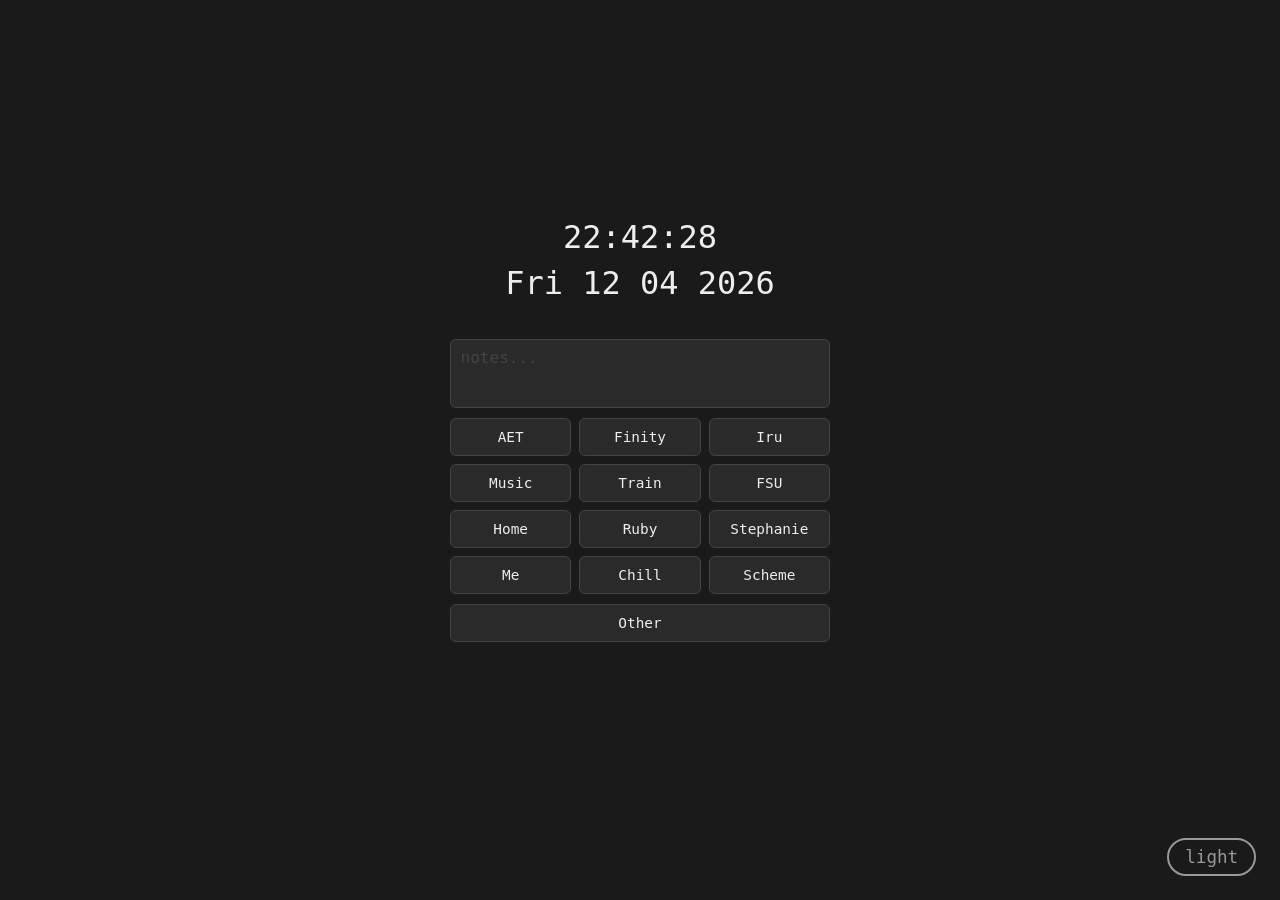
<file: index.html>
<!DOCTYPE html>
<html lang="en">

<head>
    <meta charset="UTF-8">
    <meta name="viewport" content="width=device-width, initial-scale=1.0">
    <title>Dashboard</title>
    <link rel="stylesheet" href="style.css">
    <script src="slog.js"></script>
</head>

<body>
    <div id="clock">00:00:00</div>
    <div id="date"></div>
    <div id="elapsed"></div>
    <div id="log"></div>

    <div id="switcher">
        <textarea id="notes" placeholder="notes..."></textarea>
        <div id="client-grid">
            <button class="client-btn" onclick="pickClient('AET')">AET</button>
            <button class="client-btn" onclick="pickClient('Finity')">Finity</button>
            <button class="client-btn" onclick="pickClient('Iru')">Iru</button>
            <button class="client-btn" onclick="pickClient('Music')">Music</button>
            <button class="client-btn" onclick="pickClient('Train')">Train</button>
            <button class="client-btn" onclick="pickClient('FSU')">FSU</button>
            <button class="client-btn" onclick="pickClient('Home')">Home</button>
            <button class="client-btn" onclick="pickClient('Ruby')">Ruby</button>
            <button class="client-btn" onclick="pickClient('Stephanie')">Stephanie</button>
            <button class="client-btn" onclick="pickClient('Me')">Me</button>
            <button class="client-btn" onclick="pickClient('Chill')">Chill</button>
            <button class="client-btn" onclick="pickClient('Scheme')">Scheme</button>
        </div>
        <button class="client-btn" onclick="pickOther()">Other</button>
        <div id="other-wrap">
            <input id="other-input" type="text" placeholder="client name" />
            <button id="other-log-btn" onclick="submitOther()">log</button>
        </div>
    </div>

    <button id="toggle" onclick="toggleMode()">light</button>

    <script>
        let clockInTime = null;
        let currentCenter = '';
        let currentNotes = '';
        let lastSelectedMap = {};

        function pad(n) { return String(n).padStart(2, '0'); }
        const DAYS = ['Sun','Mon','Tue','Wed','Thu','Fri','Sat'];

        function updateClock() {
            const now = new Date();
            document.getElementById('clock').textContent =
                `${pad(now.getHours())}:${pad(now.getMinutes())}:${pad(now.getSeconds())}`;
            document.getElementById('date').textContent =
                `${DAYS[now.getDay()]} ${pad(now.getMonth() + 1)} ${pad(now.getDate())} ${now.getFullYear()}`;
            if (clockInTime) {
                const elapsed = Math.floor((now - clockInTime) / 1000);
                const h = Math.floor(elapsed / 3600);
                const m = Math.floor((elapsed % 3600) / 60);
                const s = elapsed % 60;
                document.getElementById('elapsed').textContent = `${pad(h)}:${pad(m)}:${pad(s)}`;
            }
        }

        function toggleMode() {
            const light = document.body.classList.toggle('light');
            document.getElementById('toggle').textContent = light ? 'dark' : 'light';
            localStorage.setItem('theme', light ? 'light' : 'dark');
        }

        if (localStorage.getItem('theme') === 'light') {
            document.body.classList.add('light');
            document.getElementById('toggle').textContent = 'dark';
        }

        setInterval(updateClock, 1000);
        updateClock();

        fetchRows().then(rows => {
            if (!rows || rows.length === 0) return;
            rows.forEach(([timestamp, center]) => {
                if (!center) return;
                const key = center.trim();
                const ms = new Date(timestamp).getTime();
                if (!isNaN(ms) && ms > (lastSelectedMap[key] ?? 0))
                    lastSelectedMap[key] = ms;
            });
            const [timestamp, center, notes] = rows[rows.length - 1];
            clockInTime = new Date(timestamp);
            currentCenter = center || '';
            currentNotes = notes || '';
            updateLog();
            setActiveClient(currentCenter);
            updateStaleness();
        });

        function updateLog() {
            document.getElementById('log').textContent =
                currentNotes ? `${currentCenter} — ${currentNotes}` : currentCenter;
        }

        function setActiveClient(client) {
            document.querySelectorAll('.client-btn').forEach(btn => {
                btn.classList.toggle('active', btn.textContent === client);
            });
        }

        function updateStaleness() {
            const now = Date.now();
            document.querySelectorAll('.client-btn').forEach(btn => {
                const last = lastSelectedMap[btn.textContent];
                const hours = last ? (now - last) / 3600000 : Infinity;
                const tier = Math.min(Math.floor(hours / 3), 7);
                btn.style.filter = '';
                for (let i = 1; i <= 7; i++) btn.classList.remove('stale-' + i);
                if (tier > 0) btn.classList.add('stale-' + tier);
            });
        }

        function pickOther() {
            document.getElementById('other-wrap').classList.add('open');
            document.getElementById('other-input').focus();
        }

        function submitOther() {
            const client = document.getElementById('other-input').value.trim();
            if (client) pickClient(client);
        }

        async function pickClient(client) {
            const notes = document.getElementById('notes').value.trim();
            const _now = new Date();
            const timestamp = `${_now.getMonth()+1}/${_now.getDate()}/${_now.getFullYear()} ${String(_now.getHours()).padStart(2,'0')}:${String(_now.getMinutes()).padStart(2,'0')}:${String(_now.getSeconds()).padStart(2,'0')}`;
            try {
                await postNewRow(timestamp, client, notes);
                clockInTime = new Date(timestamp);
                currentCenter = client;
                currentNotes = notes;
                document.getElementById('notes').value = '';
                document.getElementById('other-wrap').classList.remove('open');
                document.getElementById('other-input').value = '';
                lastSelectedMap[client] = new Date(timestamp).getTime();
                updateLog();
                setActiveClient(client);
                updateStaleness();
            } catch (e) {
                alert('Failed to log: ' + e.message);
            }
        }

        document.addEventListener('keydown', e => {
            if (e.key === 'Enter' && document.getElementById('other-wrap').classList.contains('open')) {
                submitOther();
            }
        });
    </script>
</body>

</html>
</file>
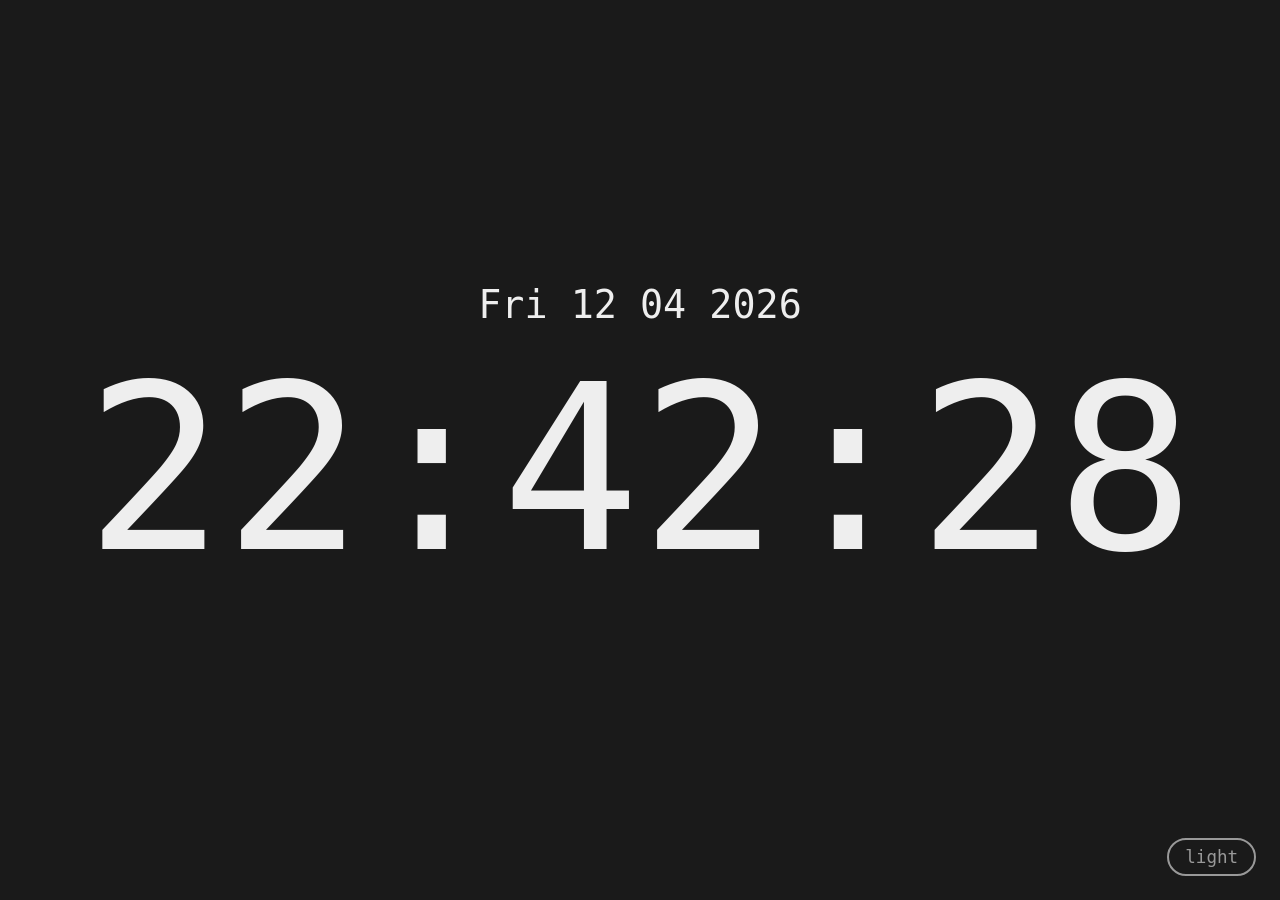
<file: clock.html>
<!DOCTYPE html>
<html lang="en">

<head>
    <meta charset="UTF-8">
    <meta name="viewport" content="width=device-width, initial-scale=1.0">
    <title>Digital Clock</title>
    <style>
        body {
            display: flex;
            justify-content: center;
            align-items: center;
            height: 100vh;
            margin: 0;
            font-family: monospace;
            flex-direction: column;
            background: #1a1a1a;
            color: #eeeeee;
            transition: background 0.3s, color 0.3s;
        }

        body.light {
            background: #fff;
            color: rgb(0, 120, 140);
        }

        #date {
            font-size: clamp(0.8rem, 3vw, 3rem);
            text-align: center;
            margin-bottom: 0.5rem;
        }

        #clock {
            font-size: clamp(3rem, 18vw, 20rem);
            text-align: center;
        }

        #elapsed {
            font-size: clamp(1.2rem, 5.5vw, 6rem);
            text-align: center;
        }

        #log {
            font-size: clamp(0.8rem, 2.2vw, 2.5rem);
            text-align: center;
            margin-top: 1rem;
        }

        #toggle {
            position: fixed;
            bottom: clamp(12px, 3vw, 24px);
            right: clamp(12px, 3vw, 24px);
            background: none;
            border: 2px solid currentColor;
            color: inherit;
            font-family: monospace;
            font-size: clamp(0.75rem, 2vw, 1.1rem);
            padding: 0.4em 0.9em;
            border-radius: 999px;
            cursor: pointer;
            opacity: 0.6;
            transition: opacity 0.2s;
        }

        #toggle:hover {
            opacity: 1;
        }
    </style>
    <script src="slog.js"></script>
</head>

<body>
    <div id="date"></div>
    <div id="clock">00:00:00</div>
    <div id="elapsed"></div>
    <div id="log"></div>
    <button id="toggle" onclick="toggleMode()">light</button>
    <script>
        let clockInTime = null;

        function pad(n) {
            return String(n).padStart(2, '0');
        }

        const DAYS = ['Sun','Mon','Tue','Wed','Thu','Fri','Sat'];

        function updateClock() {
            const now = new Date();
            document.getElementById('clock').textContent =
                `${pad(now.getHours())}:${pad(now.getMinutes())}:${pad(now.getSeconds())}`;
            document.getElementById('date').textContent =
                `${DAYS[now.getDay()]} ${pad(now.getMonth() + 1)} ${pad(now.getDate())} ${now.getFullYear()}`;

            if (clockInTime) {
                const elapsed = Math.floor((now - clockInTime) / 1000);
                const h = Math.floor(elapsed / 3600);
                const m = Math.floor((elapsed % 3600) / 60);
                const s = elapsed % 60;
                document.getElementById('elapsed').textContent = `${pad(h)}:${pad(m)}:${pad(s)}`;
            }
        }

        function toggleMode() {
            const light = document.body.classList.toggle('light');
            document.getElementById('toggle').textContent = light ? 'dark' : 'light';
            localStorage.setItem('theme', light ? 'light' : 'dark');
        }

        if (localStorage.getItem('theme') === 'light') {
            document.body.classList.add('light');
            document.getElementById('toggle').textContent = 'dark';
        }

        setInterval(updateClock, 1000);
        updateClock();

        fetchLastRow().then(row => {
            if (!row) return;
            const [timestamp, client, task] = row;
            clockInTime = new Date(timestamp);
            document.getElementById('log').textContent = task ? `${client} — ${task}` : client;
        });
    </script>
</body>

</html>
</file>
<file: style.css>
body {
    display: flex;
    justify-content: center;
    align-items: center;
    min-height: 100dvh;
    margin: 0;
    padding: 1.5rem 1rem 4rem;
    box-sizing: border-box;
    font-family: monospace;
    flex-direction: column;
    gap: 0.5rem;
    background: #1a1a1a;
    color: #eeeeee;
    transition: background 0.3s, color 0.3s;
    overflow-y: auto;
}

body.light {
    background: #fff;
    color: rgb(0, 120, 140);
}

#clock {
    font-size: clamp(0.8rem, 3vw, 2rem);
    text-align: center;
}

#date {
    font-size: clamp(0.8rem, 3vw, 2rem);
    text-align: center;
}

#elapsed {
    line-height: 1;
    font-size: clamp(3rem, 16vw, 16rem);
    text-align: center;
}


#log {
    font-size: clamp(0.8rem, 2vw, 2rem);
    text-align: center;
    opacity: 0.7;
}

#switcher {
    display: flex;
    flex-direction: column;
    gap: 0.6rem;
    width: min(92vw, 380px);
    margin-top: 0.8rem;
}

#notes {
    background: #2a2a2a;
    border: 1px solid #444;
    color: #eee;
    font-family: monospace;
    font-size: 1rem;
    padding: 0.5em 0.6em;
    border-radius: 6px;
    resize: none;
    height: 3.2em;
}

body.light #notes { background: #f0f0f0; border-color: #bbb; color: rgb(0, 120, 140); }
#notes::placeholder { opacity: 0.35; }

#client-grid {
    display: grid;
    grid-template-columns: repeat(3, 1fr);
    gap: 0.5rem;
}

.client-btn {
    background: #2a2a2a;
    border: 1px solid #444;
    color: #eee;
    font-family: monospace;
    font-size: clamp(0.75rem, 3.5vw, 0.9rem);
    padding: 0.7em 0.3em;
    border-radius: 6px;
    cursor: pointer;
    transition: background 0.1s;
    text-align: center;
}

body.light .client-btn { background: #e8e8e8; border-color: #bbb; color: rgb(0, 120, 140); }
.client-btn:hover { background: #3a3a3a; border-color: #666; }
body.light .client-btn:hover { background: #d8d8d8; }
.client-btn:active { background: #444; }
.client-btn.active { border-color: #aaa; background: #3d3d3d; }
body.light .client-btn.active { border-color: rgb(0, 120, 140); background: #d0e8ec; }

.client-btn.stale-1 { opacity: 0.89; }
.client-btn.stale-2 { opacity: 0.78; }
.client-btn.stale-3 { opacity: 0.67; }
.client-btn.stale-4 { opacity: 0.56; }
.client-btn.stale-5 { opacity: 0.45; }
.client-btn.stale-6 { opacity: 0.34; }
.client-btn.stale-7 { opacity: 0.23; }

#other-wrap {
    display: none;
    gap: 0.5rem;
    align-items: center;
}

#other-wrap.open { display: flex; }

#other-input {
    flex: 1;
    background: #2a2a2a;
    border: 1px solid #444;
    color: #eee;
    font-family: monospace;
    font-size: 1rem;
    padding: 0.4em 0.6em;
    border-radius: 6px;
}

body.light #other-input { background: #f0f0f0; border-color: #bbb; color: rgb(0, 120, 140); }

#other-log-btn {
    background: none;
    border: 1px solid currentColor;
    color: inherit;
    font-family: monospace;
    font-size: 0.9rem;
    padding: 0.4em 0.8em;
    border-radius: 6px;
    cursor: pointer;
    opacity: 0.8;
}

#other-log-btn:hover { opacity: 1; }

#toggle {
    position: fixed;
    bottom: clamp(12px, 3vw, 24px);
    right: clamp(12px, 3vw, 24px);
    background: none;
    border: 2px solid currentColor;
    color: inherit;
    font-family: monospace;
    font-size: clamp(0.75rem, 2vw, 1.1rem);
    padding: 0.4em 0.9em;
    border-radius: 999px;
    cursor: pointer;
    opacity: 0.6;
    transition: opacity 0.2s;
}

#toggle:hover { opacity: 1; }
</file>
